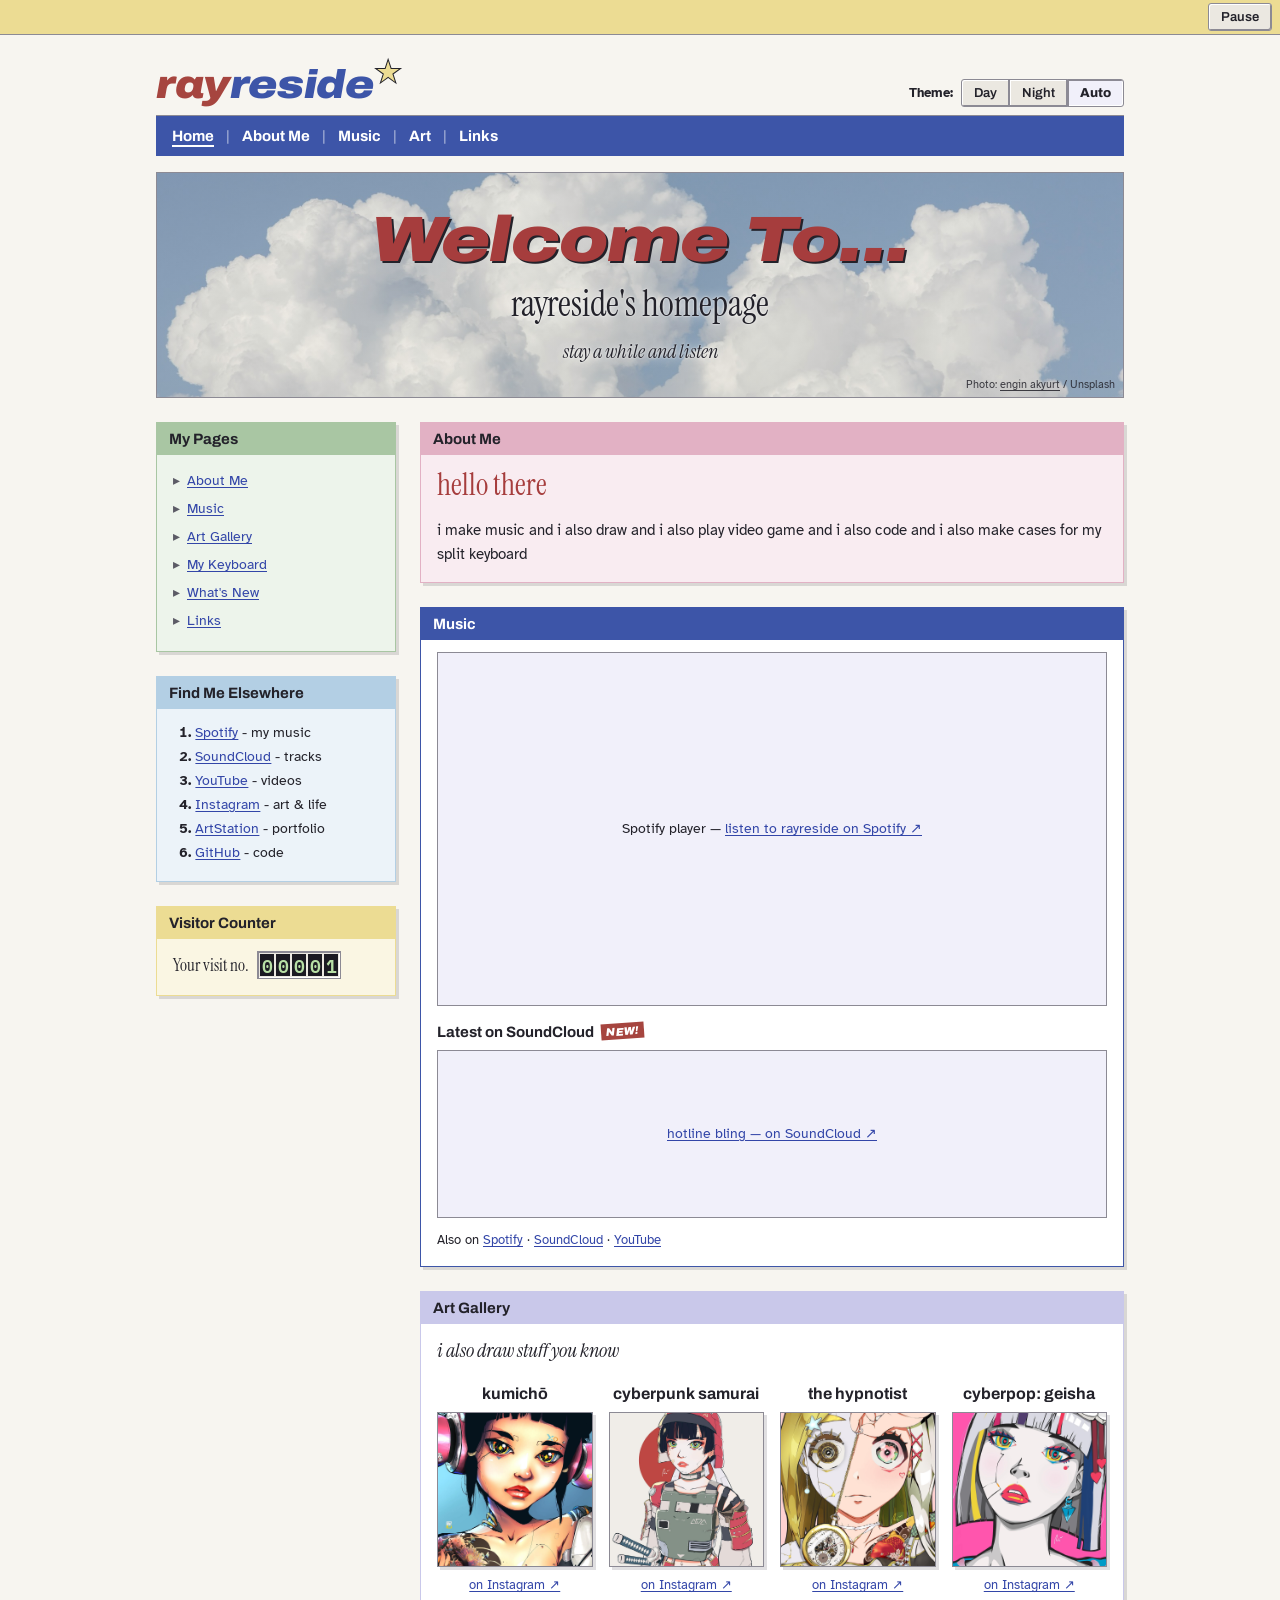
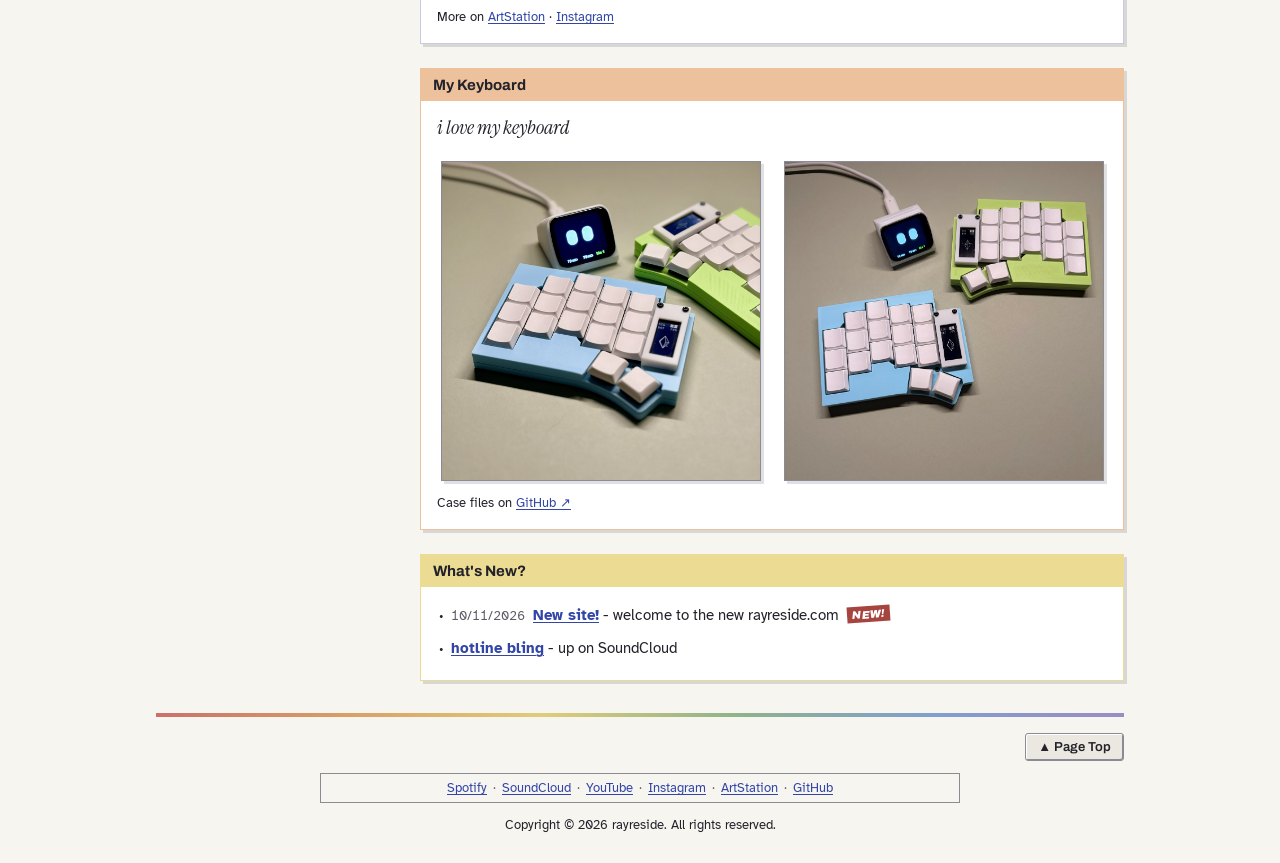
<file: index.html>
<!doctype html>
<html lang="en">
<head>
<meta charset="utf-8">
<meta name="viewport" content="width=device-width, initial-scale=1, viewport-fit=cover">
<title>@rayreside — music &amp; art</title>
<meta name="description" content="rayreside makes music and art. Listen on Spotify and SoundCloud, and browse the artwork.">
<meta property="og:title" content="@rayreside — music &amp; art">
<meta property="og:description" content="Music and art by rayreside.">
<meta property="og:type" content="website">
<meta property="og:url" content="https://rayreside.com/">
<meta property="og:image" content="https://rayreside.com/img/art/cyberpop-geisha.jpg">
<meta name="theme-color" content="#3d55a8">
<link rel="icon" href="img/icons/favicon.svg" type="image/svg+xml">
<link rel="preconnect" href="https://fonts.googleapis.com">
<link rel="preconnect" href="https://fonts.gstatic.com" crossorigin>
<link rel="stylesheet" href="https://fonts.googleapis.com/css2?family=Archivo:ital,wdth,wght@0,62..125,400..900;1,62..125,400..900&family=Atkinson+Hyperlegible:ital,wght@0,400;0,700;1,400&family=IBM+Plex+Mono:wght@600&family=Instrument+Serif:ital@0;1&display=swap">
<script>
  // Apply the saved theme before paint (Day / Night / Auto).
  (function () {
    var t = 'auto';
    try { t = localStorage.getItem('rr-theme') || 'auto'; } catch (e) {}
    var dark = t === 'dark' || (t === 'auto' && window.matchMedia && matchMedia('(prefers-color-scheme: dark)').matches);
    document.documentElement.setAttribute('data-theme', dark ? 'dark' : 'light');
  })();
</script>
<link rel="stylesheet" href="css/tokens.css">
<link rel="stylesheet" href="css/homepage.css">
</head>
<body>
<a class="skip" href="#main">Skip to content</a>

<div class="marquee" role="region" aria-label="Announcements">
  <div class="marquee-view"><div class="marquee-track">
    <span>★ Welcome to rayreside.com! ★</span>
    <span>New look, same corner of the web</span>
    <span>Now playing: hotline bling on SoundCloud</span>
    <span>Thanks for stopping by!</span>
  </div></div>
  <button type="button" class="btn btn-sm marquee-toggle" aria-pressed="false" hidden><span>Pause</span></button>
</div>

<div class="page">

  <header class="header" id="top">
    <a class="logo" href="./">ray<b>reside</b><i aria-hidden="true">★</i></a>
    <div class="header-side">
      <div class="seg" role="group" aria-label="Theme" hidden>
        <span class="seg-label" aria-hidden="true">Theme:</span>
        <span class="seg-btns">
          <button type="button" class="btn" data-theme-set="light" aria-pressed="false">Day</button>
          <button type="button" class="btn" data-theme-set="dark" aria-pressed="false">Night</button>
          <button type="button" class="btn" data-theme-set="auto" aria-pressed="false">Auto</button>
        </span>
      </div>
    </div>
  </header>

  <nav class="nav" aria-label="Main">
    <ul>
      <li><a href="#top" aria-current="page">Home</a></li>
      <li><a href="#about">About Me</a></li>
      <li><a href="#music">Music</a></li>
      <li><a href="#art">Art</a></li>
      <li><a href="#links">Links</a></li>
    </ul>
  </nav>

  <section class="hero" aria-labelledby="hero-t">
    <h1 class="wordart" id="hero-t">Welcome To...</h1>
    <p class="hero-sub">rayreside's homepage</p>
    <p class="hero-body">stay a while and listen</p>
    <p class="credit"><span class="credit-night">Photo: <a href="https://unsplash.com/photos/the-night-sky-is-filled-with-stars-Ef6iL87-vOA" target="_blank" rel="noopener">Kai Pilger</a> / Unsplash</span><span class="credit-day">Photo: <a href="https://unsplash.com/photos/white-clouds-under-blue-sky-during-daytime-gJILnne_HFg" target="_blank" rel="noopener">engin akyurt</a> / Unsplash</span></p>
  </section>

  <div class="layout" id="main">

    <!-- ───────── Sidebar ───────── -->
    <aside class="sidebar" aria-label="Sidebar">
      <section class="box tone-sage tinted" aria-labelledby="menu-t">
        <h2 class="box-head" id="menu-t">My Pages</h2>
        <div class="box-body">
          <ul class="side-list">
            <li><a href="#about">About Me</a></li>
            <li><a href="#music">Music</a></li>
            <li><a href="#art">Art Gallery</a></li>
            <li><a href="#keyboard">My Keyboard</a></li>
            <li><a href="#new">What's New</a></li>
            <li><a href="#links">Links</a></li>
          </ul>
        </div>
      </section>

      <section class="box tone-powder tinted" id="links" aria-labelledby="links-t">
        <h2 class="box-head" id="links-t">Find Me Elsewhere</h2>
        <div class="box-body">
          <ol class="rank">
            <li><a href="https://open.spotify.com/artist/2gvW6qeKxoynyfrVsW5YKW" target="_blank" rel="noopener me">Spotify</a> - my music</li>
            <li><a href="https://soundcloud.com/rayreside" target="_blank" rel="noopener me">SoundCloud</a> - tracks</li>
            <li><a href="https://www.youtube.com/@rayreside" target="_blank" rel="noopener me">YouTube</a> - videos</li>
            <li><a href="https://www.instagram.com/ray.reside/" target="_blank" rel="noopener me">Instagram</a> - art &amp; life</li>
            <li><a href="https://www.artstation.com/rayreside" target="_blank" rel="noopener me">ArtStation</a> - portfolio</li>
            <li><a href="https://github.com/rayreside" target="_blank" rel="noopener me">GitHub</a> - code</li>
          </ol>
        </div>
      </section>

      <section class="box tone-butter tinted visitor-box" aria-labelledby="site-t" hidden>
        <h2 class="box-head" id="site-t">Visitor Counter</h2>
        <div class="box-body small">
          <p class="counter" tabindex="0" aria-describedby="counter-tip"><span class="counter-txt">Your visit no.</span> <span class="counter-well" role="img"></span><span class="tip" role="tooltip" id="counter-tip">this only tracks how much you visited this page. we dont have the budget for a <em>real</em> site counter</span></p>
        </div>
      </section>
    </aside>

    <!-- ───────── Main column ───────── -->
    <div class="main">

      <section class="box tone-rose tinted" id="about" aria-labelledby="about-t">
        <h2 class="box-head" id="about-t">About Me</h2>
        <div class="box-body">
          <p class="greet">hello there</p>
          <p>i make music and i also draw and i also play video game and i also code and i also make cases for my split keyboard</p>
        </div>
      </section>

      <section class="box tone-blue" id="music" aria-labelledby="music-t">
        <h2 class="box-head" id="music-t">Music</h2>
        <div class="box-body">
          <div class="embed embed-spotify">
            <p class="embed-fallback"><span>Spotify player — <a href="https://open.spotify.com/artist/2gvW6qeKxoynyfrVsW5YKW" target="_blank" rel="noopener">listen to rayreside on Spotify ↗</a></span></p>
            <iframe title="rayreside on Spotify" src="https://open.spotify.com/embed/artist/2gvW6qeKxoynyfrVsW5YKW?utm_source=generator" width="100%" height="352" allow="autoplay; clipboard-write; encrypted-media; fullscreen; picture-in-picture" loading="lazy"></iframe>
          </div>
          <h3 class="sub">Latest on SoundCloud <span class="badge tone-brick is-new">NEW!</span></h3>
          <div class="embed embed-sc">
            <p class="embed-fallback"><span><a href="https://soundcloud.com/rayreside/hotline-bling" target="_blank" rel="noopener">hotline bling — on SoundCloud ↗</a></span></p>
            <iframe title="hotline bling by rayreside on SoundCloud" src="https://w.soundcloud.com/player/?url=https%3A//api.soundcloud.com/tracks/soundcloud%253Atracks%253A2204407571&amp;color=%233d55a8&amp;auto_play=false&amp;hide_related=true&amp;show_comments=false&amp;show_user=true&amp;show_reposts=false&amp;show_teaser=false" width="100%" height="166" allow="autoplay" loading="lazy"></iframe>
          </div>
          <p class="more">Also on <a href="https://open.spotify.com/artist/2gvW6qeKxoynyfrVsW5YKW" target="_blank" rel="noopener">Spotify</a> · <a href="https://soundcloud.com/rayreside" target="_blank" rel="noopener">SoundCloud</a> · <a href="https://www.youtube.com/@rayreside" target="_blank" rel="noopener">YouTube</a></p>
        </div>
      </section>

      <section class="box tone-lavender" id="art" aria-labelledby="art-t">
        <h2 class="box-head" id="art-t">Art Gallery</h2>
        <div class="box-body">
          <p class="lede">i also draw stuff you know</p>
          <ul class="gallery">
            <!-- Add a piece: copy an <li>, drop the image in img/art/, update the four data-* fields. -->
            <li class="card">
              <h3 class="card-title">kumichō</h3>
              <a class="card-img" href="img/art/kumicho.jpg" data-art data-title="kumichō" data-ig="https://www.instagram.com/p/CKX6t4sFHl7/"><img src="img/art/kumicho.jpg" alt="kumichō, artwork by rayreside" loading="lazy"></a>
              <a class="card-action" href="https://www.instagram.com/p/CKX6t4sFHl7/" target="_blank" rel="noopener">on Instagram ↗</a>
            </li>
            <li class="card">
              <h3 class="card-title">cyberpunk samurai</h3>
              <a class="card-img" href="img/art/cyberpunk-samurai.jpg" data-art data-title="cyberpunk samurai" data-ig="https://www.instagram.com/p/B9mJ6lwFzwy/"><img src="img/art/cyberpunk-samurai.jpg" alt="cyberpunk samurai, artwork by rayreside" loading="lazy"></a>
              <a class="card-action" href="https://www.instagram.com/p/B9mJ6lwFzwy/" target="_blank" rel="noopener">on Instagram ↗</a>
            </li>
            <li class="card">
              <h3 class="card-title">the hypnotist</h3>
              <a class="card-img" href="img/art/the-hypnotist.jpg" data-art data-title="the hypnotist" data-ig="https://www.instagram.com/p/B7uLeCzlESW/"><img src="img/art/the-hypnotist.jpg" alt="the hypnotist, artwork by rayreside" loading="lazy"></a>
              <a class="card-action" href="https://www.instagram.com/p/B7uLeCzlESW/" target="_blank" rel="noopener">on Instagram ↗</a>
            </li>
            <li class="card">
              <h3 class="card-title">cyberpop: geisha</h3>
              <a class="card-img" href="img/art/cyberpop-geisha.jpg" data-art data-title="cyberpop: geisha" data-ig="https://www.instagram.com/p/B4EmsCaFGGE/"><img src="img/art/cyberpop-geisha.jpg" alt="cyberpop: geisha, artwork by rayreside" loading="lazy"></a>
              <a class="card-action" href="https://www.instagram.com/p/B4EmsCaFGGE/" target="_blank" rel="noopener">on Instagram ↗</a>
            </li>
          </ul>
          <p class="more">More on <a href="https://www.artstation.com/rayreside" target="_blank" rel="noopener">ArtStation</a> · <a href="https://www.instagram.com/ray.reside/" target="_blank" rel="noopener">Instagram</a></p>
        </div>
      </section>

      <section class="box tone-apricot" id="keyboard" aria-labelledby="keyboard-t">
        <h2 class="box-head" id="keyboard-t">My Keyboard</h2>
        <div class="box-body">
          <p class="lede">i love my keyboard</p>
          <ul class="gallery photos">
            <!-- Add a photo: copy an <li>, drop the image in img/keyboard/, update href, src and alt. -->
            <li class="card">
              <a class="card-img" href="img/keyboard/urchin.jpg"><img src="img/keyboard/urchin.jpg" alt="Urchin split keyboard in blue and green 3D-printed cases with white keycaps, next to a small dongle screen" loading="lazy"></a>
            </li>
            <li class="card">
              <a class="card-img" href="img/keyboard/urchin-top.jpg"><img src="img/keyboard/urchin-top.jpg" alt="Both halves of the Urchin split keyboard from above, one in a green case and one in a blue case, with the dongle screen" loading="lazy"></a>
            </li>
          </ul>
          <p class="more">Case files on <a href="https://github.com/rayreside/urchin-cuboid-case" target="_blank" rel="noopener">GitHub ↗</a></p>
        </div>
      </section>

      <section class="box tone-butter" id="new" aria-labelledby="new-t">
        <h2 class="box-head" id="new-t">What's New?</h2>
        <div class="box-body">
          <ul class="news">
            <li><time datetime="2026-10-11">10/11/2026</time> <a href="#top"><b>New site!</b></a> - welcome to the new rayreside.com <span class="badge tone-brick is-new">NEW!</span></li>
            <li><a href="#music"><b>hotline bling</b></a> - up on SoundCloud</li>
          </ul>
        </div>
      </section>

    </div>
  </div>

  <hr class="rainbow">

  <footer class="footer">
    <p class="pagetop"><a class="btn btn-sm" href="#top"><span>▲ Page Top</span></a></p>
    <ul class="footer-links" aria-label="Elsewhere">
      <li><a href="https://open.spotify.com/artist/2gvW6qeKxoynyfrVsW5YKW" target="_blank" rel="noopener">Spotify</a></li>
      <li><a href="https://soundcloud.com/rayreside" target="_blank" rel="noopener">SoundCloud</a></li>
      <li><a href="https://www.youtube.com/@rayreside" target="_blank" rel="noopener">YouTube</a></li>
      <li><a href="https://www.instagram.com/ray.reside/" target="_blank" rel="noopener">Instagram</a></li>
      <li><a href="https://www.artstation.com/rayreside" target="_blank" rel="noopener">ArtStation</a></li>
      <li><a href="https://github.com/rayreside" target="_blank" rel="noopener">GitHub</a></li>
    </ul>
    <p>Copyright © 2026 rayreside. All rights reserved.</p>
  </footer>
</div>

<!-- Image viewer (opened from the gallery) -->
<div class="dialog-backdrop" hidden>
  <div class="dialog" role="dialog" aria-modal="true" aria-labelledby="dlg-t" tabindex="-1">
    <div class="dialog-head">
      <h2 class="dialog-title" id="dlg-t">Image Viewer</h2>
      <button type="button" class="btn dialog-close" aria-label="Close"><span aria-hidden="true">×</span></button>
    </div>
    <div class="dialog-body">
      <figure class="viewer"><img alt="" data-viewer-img><figcaption data-viewer-cap></figcaption></figure>
    </div>
    <div class="dialog-actions">
      <span class="dialog-pos" data-viewer-pos></span>
      <button type="button" class="btn" data-step="-1"><span>◂ Prev</span></button>
      <button type="button" class="btn" data-step="1"><span>Next ▸</span></button>
      <a class="btn btn-primary" data-ig target="_blank" rel="noopener" href="#"><span>Instagram ↗</span></a>
    </div>
  </div>
</div>

<script src="js/homepage.js" defer></script>
</body>
</html>
</file>
<file: css/tokens.css>
/* Hometown design tokens */

:root, [data-theme="light"] {
  --page: #f7f5f0;
  --panel: #ffffff;
  --ink: #23222a;
  --ink-muted: #5c5b66;
  --link: #3346a8;
  --link-visited: #6e4a8e;
  --link-active: #a63d3d;
  --headline: #a63d3d;
  --border: #8c8a94;
  --focus: #9c3a86;
  --success: #2f6f8a;
  --danger: #a63d3d;
  --blue: #3d55a8;
  --on-blue: #ffffff;
  --blue-tint: #e8ecf7;
  --lavender: #c9c8ea;
  --on-lavender: #23222a;
  --lavender-tint: #f1f0fa;
  --sage: #a9c6a3;
  --on-sage: #23222a;
  --sage-tint: #edf4eb;
  --butter: #ecdc93;
  --on-butter: #23222a;
  --butter-tint: #faf6e3;
  --rose: #e2b1c4;
  --on-rose: #23222a;
  --rose-tint: #f9ecf1;
  --apricot: #ecc19c;
  --on-apricot: #23222a;
  --apricot-tint: #fbf0e6;
  --powder: #b3cfe4;
  --on-powder: #23222a;
  --powder-tint: #ecf3f9;
  --brick: #a6453f;
  --on-brick: #ffffff;
  --brick-tint: #f7e9e7;
  --button-face: #ebe8e1;
  --bevel-hi: #ffffff;
  --bevel-lo: #8c8a94;
  --night: #23223a;
  --star: #e8e4f2;
  --lcd: #1b1a22;
  --lcd-ink: #b8e0a6;
  --rainbow-1: #c9706b;
  --rainbow-2: #d9a066;
  --rainbow-3: #e0cc7a;
  --rainbow-4: #8fb38a;
  --rainbow-5: #7f9fcf;
  --rainbow-6: #9c8cc4;
  --shadow-ink: rgba(35, 34, 42, 0.14);
  --bevel-raised: inset -1px -1px 0 #8c8a94, inset 1px 1px 0 #ffffff;
  --bevel-sunken: inset 1px 1px 0 #8c8a94, inset -1px -1px 0 #ffffff;
  --shadow-box: 3px 3px 0 rgba(35, 34, 42, 0.14);
}

[data-theme="dark"] {
  --page: #14131a;
  --panel: #1c1b24;
  --ink: #ece9f2;
  --ink-muted: #aaa7b5;
  --link: #9fb3f2;
  --link-visited: #d2a8e6;
  --link-active: #f2c86b;
  --headline: #f2c86b;
  --border: #77748a;
  --focus: #f2c86b;
  --success: #8fcbe3;
  --danger: #ef8f87;
  --blue: #8ea2e6;
  --on-blue: #14131a;
  --blue-tint: #222844;
  --lavender: #b3b0e6;
  --on-lavender: #14131a;
  --lavender-tint: #262438;
  --sage: #9fc497;
  --on-sage: #14131a;
  --sage-tint: #1f2a20;
  --butter: #e6d48a;
  --on-butter: #14131a;
  --butter-tint: #2b2818;
  --rose: #e0a6bc;
  --on-rose: #14131a;
  --rose-tint: #2f2027;
  --apricot: #e6b48b;
  --on-apricot: #14131a;
  --apricot-tint: #2f2419;
  --powder: #9fc3e0;
  --on-powder: #14131a;
  --powder-tint: #1c2933;
  --brick: #e0857e;
  --on-brick: #14131a;
  --brick-tint: #321c1b;
  --button-face: #2e2c3a;
  --bevel-hi: #4a475a;
  --bevel-lo: #0b0a10;
  --night: #0e0d14;
  --star: #e8e4f2;
  --lcd: #0b0a10;
  --lcd-ink: #b8e0a6;
  --rainbow-1: #c9706b;
  --rainbow-2: #d9a066;
  --rainbow-3: #e0cc7a;
  --rainbow-4: #8fb38a;
  --rainbow-5: #7f9fcf;
  --rainbow-6: #9c8cc4;
  --shadow-ink: rgba(0, 0, 0, 0.5);
  --bevel-raised: inset -1px -1px 0 #0b0a10, inset 1px 1px 0 #4a475a;
  --bevel-sunken: inset 1px 1px 0 #0b0a10, inset -1px -1px 0 #4a475a;
  --shadow-box: 3px 3px 0 rgba(0, 0, 0, 0.5);
}

:root {
  --space-1: 4px;
  --space-2: 8px;
  --space-3: 12px;
  --space-4: 16px;
  --space-6: 24px;
  --space-8: 32px;
  --radius-0: 0px;
  --radius-sm: 3px;
  --radius-pill: 999px;
  --duration-ui: 150ms;
  --duration-marquee: 22s;
  --duration-toast: 6s;
  --font-sans: "Atkinson Hyperlegible", Verdana, Geneva, Tahoma, sans-serif;
  --font-serif: "Instrument Serif", "Times New Roman", Times, serif;
  --font-grotesk: Archivo, Arial, Helvetica, sans-serif;
  --font-mono: "IBM Plex Mono", "Courier New", Courier, monospace;
}

/* Background photography (real photos from Unsplash, credited in the hero) */
:root, [data-theme="light"] { --photo-scrim: rgba(247, 245, 240, 0.30); --photo-night: url("https://images.unsplash.com/photo-1534796636912-3b95b3ab5986?auto=format&fit=crop&w=2400&q=70"); --photo-day: url("https://images.unsplash.com/photo-1603437873662-dc1f44901825?auto=format&fit=crop&w=2400&q=70"); }
[data-theme="dark"] { --photo-scrim: rgba(14, 13, 20, 0.40); }
</file>
<file: css/homepage.css>
/* rayreside.com — classic homepage edition. Built on Hometown tokens (tokens.css); no hard-coded colours. */

*, *::before, *::after { box-sizing: border-box; }
body { margin: 0; background: var(--page); color: var(--ink); font-family: var(--font-sans); font-size: 15px; line-height: 24px; -webkit-font-smoothing: antialiased; }
a { color: var(--link); text-underline-offset: 2px; }
a:visited { color: var(--link-visited); }
a:hover, a:active { color: var(--link-active); }
:focus-visible { outline: 2px solid var(--focus); outline-offset: 2px; border-radius: var(--radius-sm); }
img { max-width: 100%; }
[hidden] { display: none !important; }
.skip { position: absolute; left: -9999px; top: 8px; z-index: 9999; background: var(--panel); padding: var(--space-2) var(--space-3); border: 1px solid var(--border); }
.skip:focus { left: 8px; }
.page { max-width: 1000px; margin: 0 auto; padding: 0 var(--space-4) var(--space-6); }
.small { font-size: 13px; line-height: 20px; }

/* ── Tones ── */
.tone-blue     { --t-fill: var(--blue);     --t-on: var(--on-blue);     --t-tint: var(--blue-tint); }
.tone-lavender { --t-fill: var(--lavender); --t-on: var(--on-lavender); --t-tint: var(--lavender-tint); }
.tone-sage     { --t-fill: var(--sage);     --t-on: var(--on-sage);     --t-tint: var(--sage-tint); }
.tone-butter   { --t-fill: var(--butter);   --t-on: var(--on-butter);   --t-tint: var(--butter-tint); }
.tone-rose     { --t-fill: var(--rose);     --t-on: var(--on-rose);     --t-tint: var(--rose-tint); }
.tone-apricot  { --t-fill: var(--apricot);  --t-on: var(--on-apricot);  --t-tint: var(--apricot-tint); }
.tone-powder   { --t-fill: var(--powder);   --t-on: var(--on-powder);   --t-tint: var(--powder-tint); }
.tone-brick    { --t-fill: var(--brick);    --t-on: var(--on-brick);    --t-tint: var(--brick-tint); }

/* ── Buttons ── */
.btn { font-family: var(--font-grotesk); font-weight: 600; font-size: 14px; line-height: 18px; min-height: 34px; padding: var(--space-2) var(--space-4);
  background: var(--button-face); color: var(--ink); border: 1px solid var(--border); border-radius: var(--radius-sm); box-shadow: var(--bevel-raised);
  cursor: pointer; display: inline-flex; align-items: center; gap: var(--space-2); text-decoration: none; }
a.btn, a.btn:visited, a.btn:hover { color: var(--ink); }
.btn:active, .btn[aria-pressed="true"] { box-shadow: var(--bevel-sunken); }
.btn:active > span { transform: translate(1px, 1px); }
.btn-primary, a.btn-primary, a.btn-primary:visited, a.btn-primary:hover { background: var(--blue); color: var(--on-blue); border-color: var(--blue); font-weight: 700; }
.btn-sm { min-height: 28px; font-size: 13px; padding: 2px var(--space-3); }

.badge { display: inline-block; font-family: var(--font-grotesk); font-style: italic; font-weight: 900; font-size: 11px; line-height: 14px; letter-spacing: .03em;
  padding: 1px 5px; background: var(--t-fill); color: var(--t-on); vertical-align: 2px; margin-left: 4px; }
.badge.is-new { transform: rotate(-4deg); }

/* ── Marquee ── */
.marquee { display: flex; align-items: center; background: var(--butter); color: var(--on-butter); border-bottom: 1px solid var(--border); }
.marquee-view { flex: 1; overflow: hidden; padding: var(--space-1) 0; font-family: var(--font-serif); font-size: 19px; line-height: 26px; }
.marquee-track { display: inline-flex; gap: var(--space-8); white-space: nowrap; padding-left: 100%; animation: rr-scroll var(--duration-marquee) linear infinite; }
.marquee:hover .marquee-track, .marquee:focus-within .marquee-track, .marquee.is-paused .marquee-track { animation-play-state: paused; }
.marquee-toggle { margin: 0 var(--space-2); }
@keyframes rr-scroll { to { transform: translateX(-100%); } }
@media (prefers-reduced-motion: reduce) {
  .marquee-track { animation: none; padding: 0 var(--space-4); white-space: normal; flex-wrap: wrap; gap: 0 var(--space-6); }
  .marquee-toggle { display: none !important; }
}

/* ── Header ── */
.header { display: flex; flex-wrap: wrap; align-items: flex-end; justify-content: space-between; gap: var(--space-2) var(--space-6); padding: var(--space-4) 0 var(--space-2); }
.logo { text-decoration: none; font-family: var(--font-grotesk); font-weight: 900; font-style: italic; font-size: 40px; line-height: 44px; letter-spacing: -.01em; font-stretch: 112%; }
.logo, .logo:visited, .logo:hover { color: var(--brick); }
.logo b { color: var(--blue); font-weight: 900; }
.logo i { font-style: normal; color: var(--butter); -webkit-text-stroke: 1px var(--ink); font-size: 28px; vertical-align: 16px; margin-left: 2px; }
.header-side { display: flex; flex-direction: column; align-items: flex-end; gap: var(--space-2); }
.seg { display: inline-flex; align-items: center; gap: var(--space-2); font-size: 13px; }
.seg-label { font-weight: 700; }
.seg-btns { display: inline-flex; }
.seg-btns .btn { border-radius: 0; min-height: 28px; padding: 2px var(--space-3); font-size: 13px; }
.seg-btns .btn + .btn { margin-left: -1px; }
.seg-btns .btn:first-child { border-radius: var(--radius-sm) 0 0 var(--radius-sm); }
.seg-btns .btn:last-child { border-radius: 0 var(--radius-sm) var(--radius-sm) 0; }
.seg-btns .btn[aria-pressed="true"] { background: var(--lavender-tint); font-weight: 800; }

/* ── Nav bar ── */
.nav { background: var(--blue); color: var(--on-blue); padding: var(--space-1) var(--space-4); border-top: 1px solid var(--border); }
.nav ul { list-style: none; margin: 0; padding: 0; display: flex; flex-wrap: wrap; font-family: var(--font-grotesk); font-weight: 700; font-size: 15px; line-height: 32px; }
.nav li + li::before { content: "|"; margin: 0 var(--space-3); opacity: .6; font-weight: 400; }
.nav a, .nav a:visited, .nav a:hover { color: var(--on-blue); text-decoration: none; }
.nav a:hover { text-decoration: underline; }
.nav [aria-current] { text-decoration: underline; text-decoration-thickness: 2px; text-underline-offset: 4px; }

/* ── Hero: WordArt on a starfield (night) or clouds (day) ── */
.hero { margin-top: var(--space-4); padding: var(--space-8) var(--space-4); border: 1px solid var(--border); text-align: center; overflow: hidden; }
.hero { position: relative; }
[data-theme="dark"] .hero, html:not([data-theme]) .hero { color: var(--star);
  background: linear-gradient(var(--photo-scrim), var(--photo-scrim)), url("../img/bg/night.jpg") center / cover no-repeat, var(--photo-night) center / cover no-repeat, var(--night); }
[data-theme="light"] .hero { color: var(--ink);
  background: linear-gradient(var(--photo-scrim), var(--photo-scrim)), url("../img/bg/day.jpg") center / cover no-repeat, var(--photo-day) center / cover no-repeat, var(--powder); }
[data-theme="light"] .hero-body, [data-theme="light"] .hero-sub { text-shadow: 0 0 12px var(--panel), 0 0 2px var(--panel); }
.credit { position: absolute; right: var(--space-2); bottom: var(--space-1); margin: 0; font-size: 11px; line-height: 16px; opacity: .85; }
.credit a, .credit a:visited { color: inherit; }
[data-theme="dark"] .credit-day, [data-theme="light"] .credit-night { display: none; }
.wordart { display: inline-block; margin: 0; padding: 0 .08em; font-family: var(--font-grotesk); font-weight: 900; font-style: italic; font-stretch: 118%;
  font-size: clamp(40px, 8vw, 64px); line-height: 1.1; letter-spacing: -.01em; color: var(--headline); filter: drop-shadow(3px 3px 0 var(--shadow-ink)); }
[data-theme="light"] .wordart { filter: drop-shadow(2px 2px 0 var(--ink)); }
.hero-sub { margin: var(--space-2) 0 0; font-family: var(--font-serif); font-size: clamp(26px, 5vw, 36px); line-height: 1.15; }
[data-theme="dark"] .hero-sub { color: var(--rainbow-3); }
.hero-body { margin: var(--space-3) auto 0; max-width: 52ch; font-family: var(--font-serif); font-style: italic; font-size: 20px; line-height: 28px; }
.hero-actions { display: flex; flex-wrap: wrap; justify-content: center; gap: var(--space-2); margin-top: var(--space-6); }

/* ── Two-column table-style layout ── */
.layout { display: grid; grid-template-columns: 240px minmax(0, 1fr); gap: var(--space-6); margin-top: var(--space-6); align-items: start; }
.sidebar, .main { display: flex; flex-direction: column; gap: var(--space-6); min-width: 0; }
@media (max-width: 760px) {
  .layout { grid-template-columns: minmax(0, 1fr); }
  .sidebar { order: 2; }
}

/* ── Boxes ── */
.box { background: var(--panel); border: 1px solid var(--t-fill); box-shadow: var(--shadow-box); scroll-margin-top: var(--space-4); }
.box.tinted { background: var(--t-tint); }
.box-head { margin: 0; background: var(--t-fill); color: var(--t-on); padding: var(--space-1) var(--space-3); font-family: var(--font-grotesk); font-weight: 700; font-size: 15px; line-height: 24px; }
.box-body { padding: var(--space-3) var(--space-4) var(--space-4); }
.box-body > :first-child { margin-top: 0; } .box-body > :last-child { margin-bottom: 0; }
.side-list { list-style: none; margin: 0; padding: 0; }
.side-list li { padding: 2px 0 2px 14px; position: relative; font-size: 14px; }
.side-list li::before { content: "\25b8"; position: absolute; left: 0; color: var(--ink-muted); }
.rank { margin: 0; padding-left: 1.6em; font-size: 14px; line-height: 24px; }
.rank li::marker { font-weight: 700; }
.greet { font-family: var(--font-serif); font-size: 30px; line-height: 36px; color: var(--headline); margin: 0 0 var(--space-2); }
.lede { font-family: var(--font-serif); font-style: italic; font-size: 20px; line-height: 28px; }
.sub { font-family: var(--font-grotesk); font-weight: 700; font-size: 15px; line-height: 20px; margin: var(--space-4) 0 var(--space-2); }
.more { font-size: 13px; line-height: 20px; margin: var(--space-3) 0 0; }
.news { list-style: none; margin: 0; padding: 0; }
.news li { padding: var(--space-1) 0 var(--space-1) 14px; position: relative; }
.news li::before { content: "\00b7"; position: absolute; left: 2px; font-weight: 700; }
.news time { font-size: 13px; color: var(--ink-muted); margin-right: var(--space-1); font-variant-numeric: tabular-nums; }

/* embeds */
.embed { position: relative; background: var(--lavender-tint); border: 1px solid var(--border); }
.embed iframe { position: relative; display: block; border: 0; width: 100%; }
.embed-spotify { min-height: 352px; } .embed-sc { min-height: 166px; }
.embed-fallback { position: absolute; inset: 0; margin: 0; display: grid; place-items: center; padding: var(--space-4); text-align: center; font-size: 14px; }

/* gallery */
.gallery { list-style: none; margin: var(--space-4) 0 0; padding: 0; display: grid; grid-template-columns: repeat(auto-fill, minmax(150px, 1fr)); gap: var(--space-6) var(--space-4); }
.card { display: flex; flex-direction: column; align-items: center; gap: var(--space-2); text-align: center; }
.card-title { margin: 0; font-family: var(--font-grotesk); font-weight: 700; font-size: 16px; line-height: 20px; }
.card-img { display: block; width: 100%; max-width: 180px; aspect-ratio: 1; border: 1px solid var(--border); box-shadow: var(--shadow-box); background: var(--lavender-tint); overflow: hidden; }
.card-img img { width: 100%; height: 100%; object-fit: cover; display: block; transition: transform var(--duration-ui); }
.card-img:hover img { transform: scale(1.03); }
.card-action { font-size: 13px; line-height: 20px; }
.photos { grid-template-columns: repeat(auto-fill, minmax(220px, 1fr)); }
.photos .card-img { max-width: 320px; background: var(--t-tint); }

/* counter */
.counter { display: flex; flex-wrap: wrap; align-items: center; gap: var(--space-2); font-family: var(--font-serif); font-size: 17px; }
.counter-well { display: inline-flex; gap: 2px; padding: 2px; background: var(--button-face); border: 1px solid var(--border); box-shadow: var(--bevel-sunken); }
.counter-well span { font-family: var(--font-mono); font-weight: 600; font-size: 18px; line-height: 22px; width: 14px; text-align: center; background: var(--lcd); color: var(--lcd-ink); }
.counter { position: relative; cursor: help; }
.tip { display: none; position: absolute; left: 0; top: calc(100% + var(--space-2)); z-index: 10; width: max-content; max-width: min(240px, 80vw); padding: var(--space-2) var(--space-3);
  background: var(--panel); color: var(--ink); border: 1px solid var(--border); box-shadow: var(--shadow-box); font-family: var(--font-sans); font-size: 13px; line-height: 20px; }
.counter:hover .tip, .counter:focus .tip { display: block; }

/* ── Footer ── */
.rainbow { border: 0; height: 4px; margin: var(--space-8) 0 var(--space-4);
  background: linear-gradient(90deg, var(--rainbow-1), var(--rainbow-2), var(--rainbow-3), var(--rainbow-4), var(--rainbow-5), var(--rainbow-6)); }
.footer { text-align: center; font-size: 13px; line-height: 20px; }
.footer p { margin: 0 0 var(--space-1); }
.pagetop { display: flex; justify-content: flex-end; margin-bottom: var(--space-3) !important; }
.footer-links { display: flex; flex-wrap: wrap; justify-content: center; list-style: none; margin: 0 auto var(--space-3); padding: var(--space-1) var(--space-3); border: 1px solid var(--border); max-width: 640px; }
.footer-links li + li::before { content: "\00b7"; margin: 0 6px; color: var(--ink-muted); }
.fine { color: var(--ink-muted); font-style: italic; }

/* ── Image viewer dialog ── */
.dialog-backdrop { position: fixed; inset: 0; z-index: 1000; display: grid; place-items: center; padding: var(--space-4); background: var(--shadow-ink); }
[data-theme="light"] .dialog-backdrop { background: rgba(35, 34, 42, .45); }
.dialog { width: min(640px, 100%); max-height: 100%; display: flex; flex-direction: column; background: var(--button-face); border: 1px solid var(--border); box-shadow: var(--bevel-raised), var(--shadow-box); padding: 3px; }
.dialog-head { display: flex; align-items: center; gap: var(--space-2); background: var(--blue); color: var(--on-blue); padding: 2px 3px 2px var(--space-2); }
.dialog-title { flex: 1; margin: 0; font-family: var(--font-grotesk); font-weight: 700; font-size: 14px; line-height: 24px; white-space: nowrap; overflow: hidden; text-overflow: ellipsis; }
.dialog-close { width: 24px; height: 22px; min-height: 0; padding: 0; justify-content: center; font-weight: 800; }
.dialog-body { background: var(--night); border: 1px solid var(--border); margin-top: 3px; padding: var(--space-2); overflow: auto; min-height: 0; }
.viewer { margin: 0; display: flex; flex-direction: column; align-items: center; gap: var(--space-2); }
.viewer img { display: block; max-width: 100%; max-height: 62vh; object-fit: contain; }
.viewer figcaption { font-family: var(--font-serif); font-size: 20px; line-height: 26px; color: var(--star); }
.dialog-actions { display: flex; flex-wrap: wrap; align-items: center; justify-content: flex-end; gap: var(--space-2); padding: var(--space-2) var(--space-1) var(--space-1); }
.dialog-pos { margin-right: auto; font-size: 13px; color: var(--ink-muted); }
</file>
